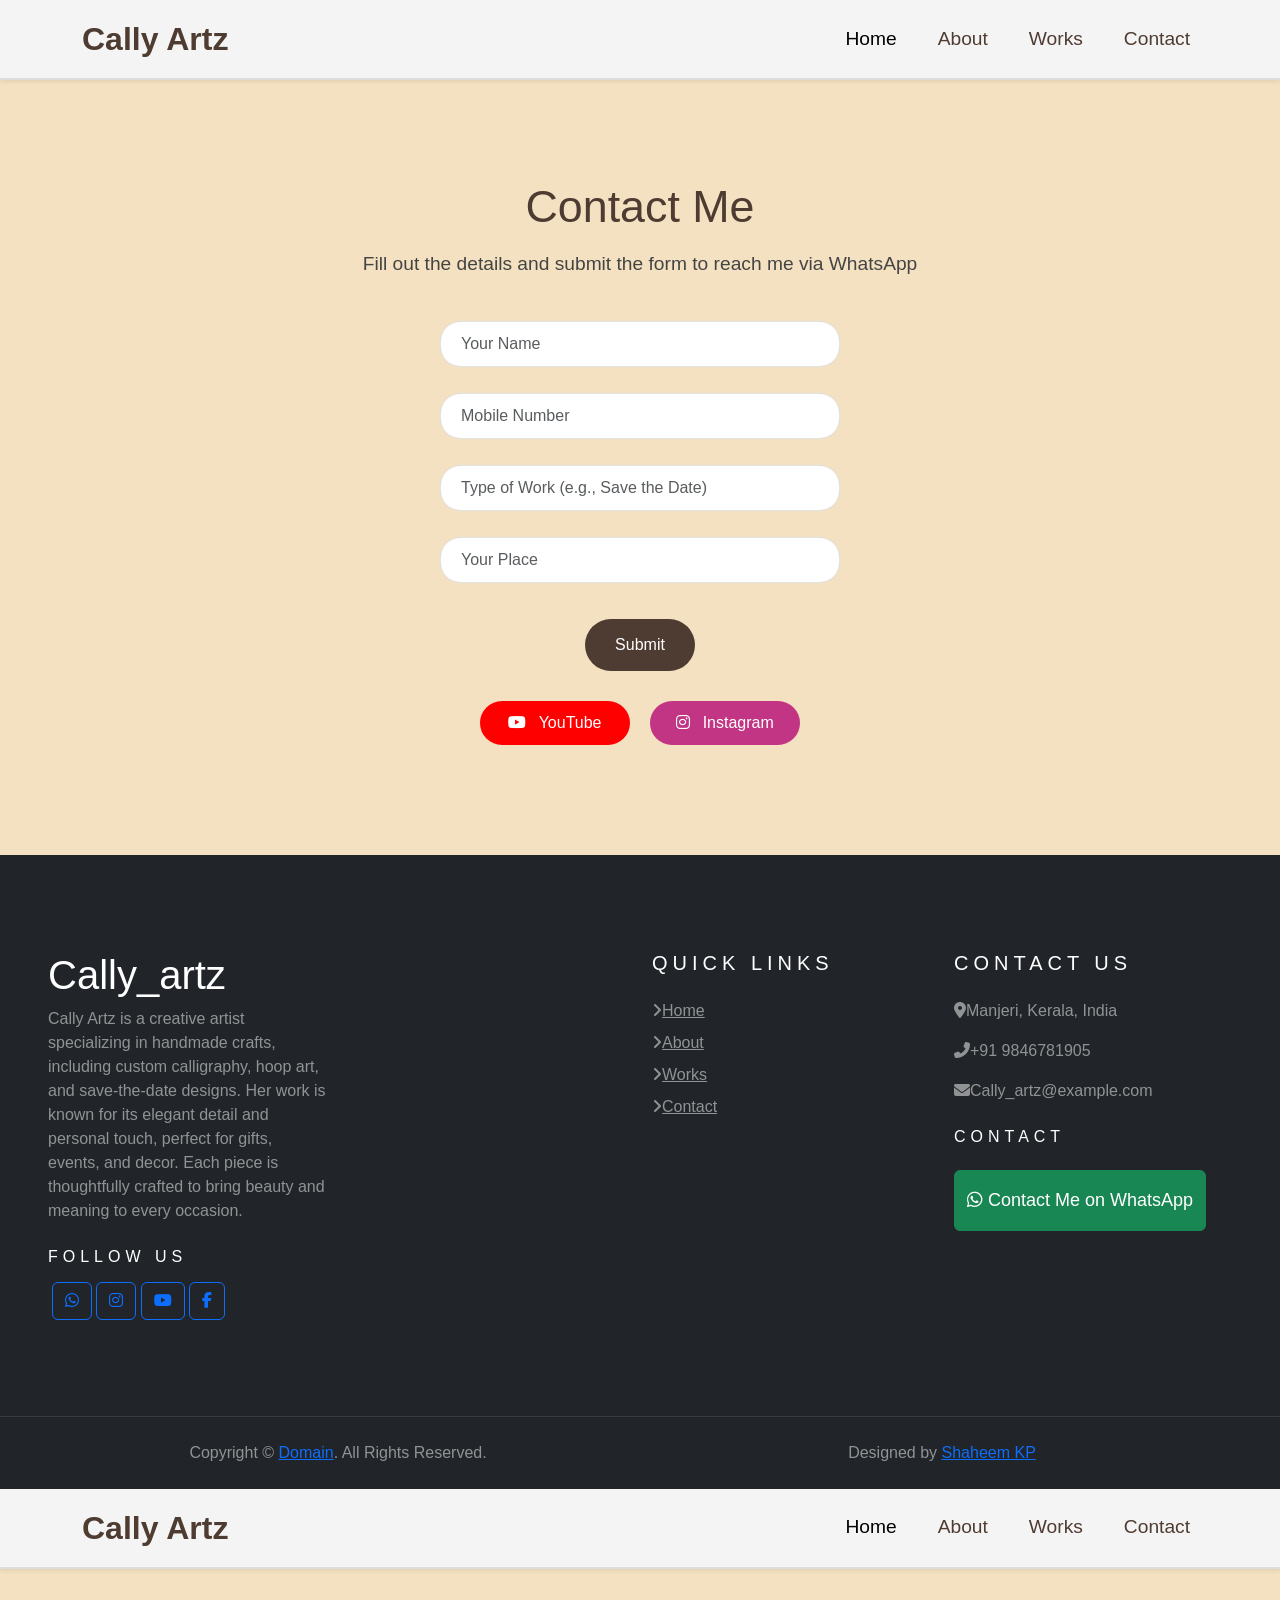
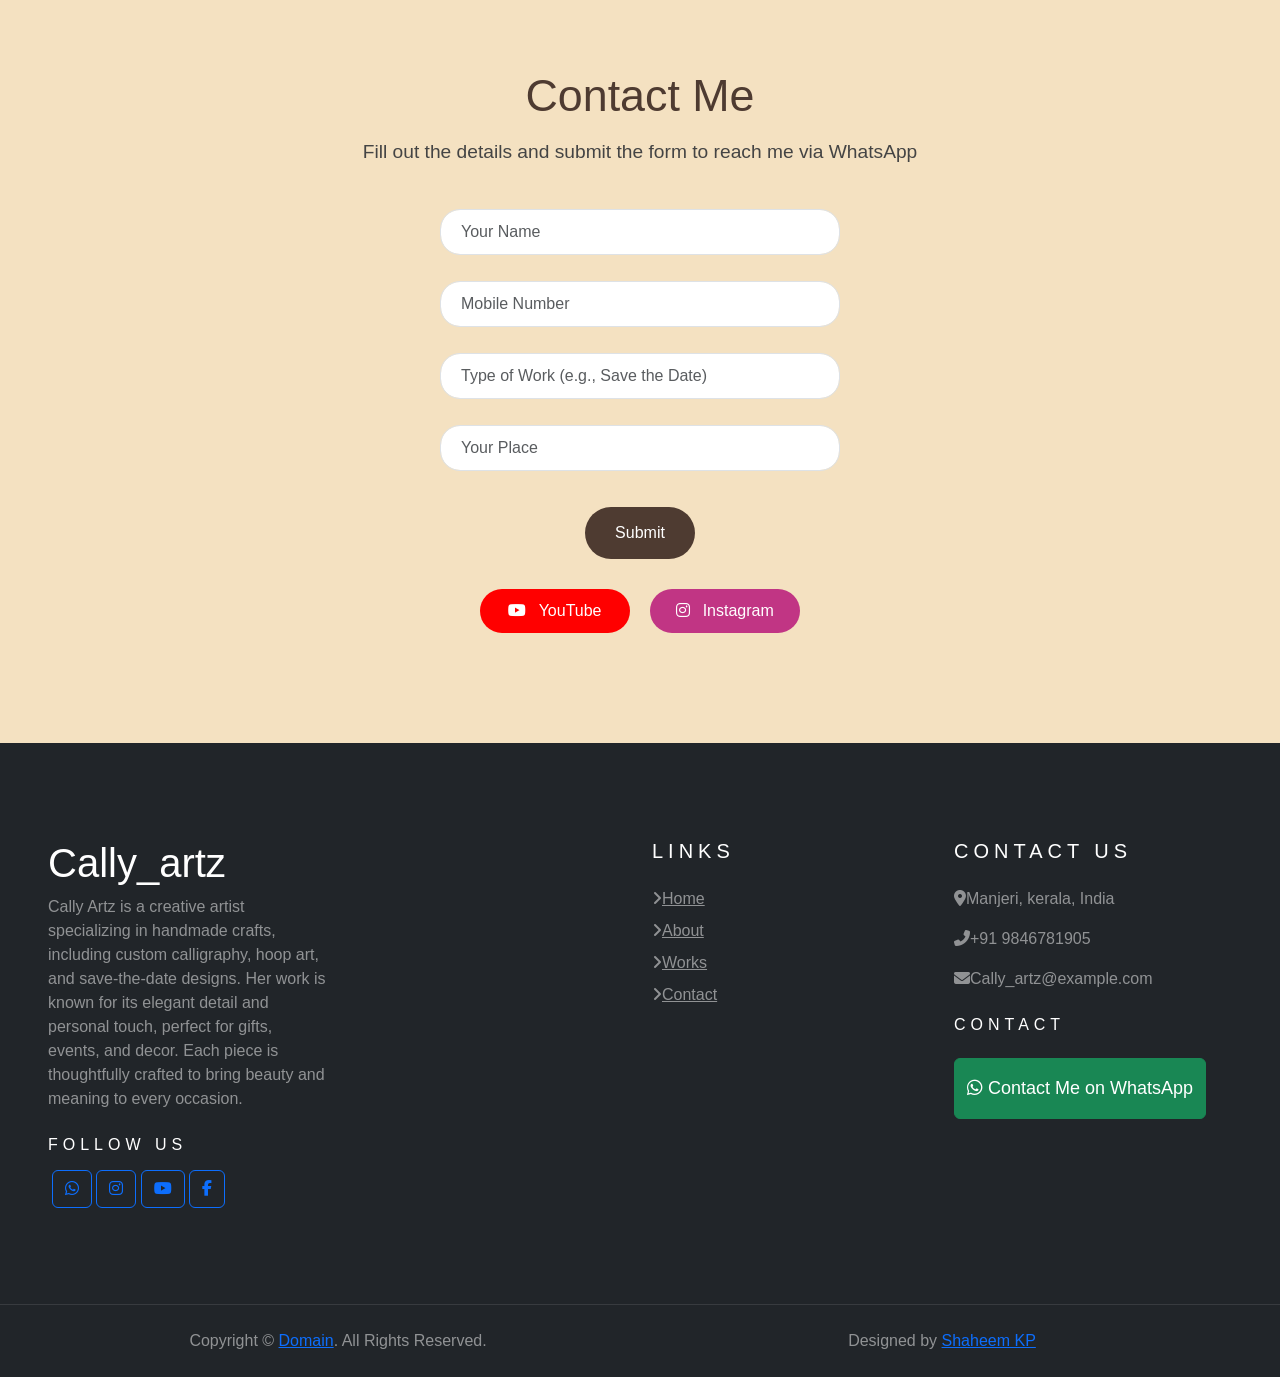
<file: contact.html>
<!DOCTYPE html>
<html lang="en">
<head>
  <meta charset="UTF-8" />
  <meta name="viewport" content="width=device-width, initial-scale=1.0" />
  <title>Cally Artz</title>
  <link href="https://cdn.jsdelivr.net/npm/bootstrap@5.3.2/dist/css/bootstrap.min.css" rel="stylesheet">
  <link href="https://cdnjs.cloudflare.com/ajax/libs/font-awesome/6.0.0-beta3/css/all.min.css" rel="stylesheet">
  <link rel="stylesheet" href="https://cdnjs.cloudflare.com/ajax/libs/font-awesome/6.5.0/css/all.min.css">
  <link rel="stylesheet" href="style.css"> <!-- Linked external CSS -->
</head>
<body>
  <nav class="navbar navbar-expand-lg sticky-top shadow-sm">
    <div class="container">
      <a class="navbar-brand" href="#">Cally Artz</a>
      <button class="navbar-toggler" type="button" data-bs-toggle="collapse" data-bs-target="#navbarNav">
        <span class="navbar-toggler-icon"></span>
      </button>
      <div class="collapse navbar-collapse justify-content-end" id="navbarNav">
        <ul class="navbar-nav">
          <li class="nav-item"><a class="nav-link active" href="index.html">Home</a></li>
          <li class="nav-item"><a class="nav-link" href="about.html">About</a></li>
          <li class="nav-item"><a class="nav-link" href="work.html">Works</a></li>
          <li class="nav-item"><a class="nav-link" href="contact.html">Contact</a></li>
        </ul>
      </div>
    </div>
  </nav>

  <section class="contact-section" id="contact">
    <div class="container">
      <h2>Contact Me</h2>
      <p>Fill out the details and submit the form to reach me via WhatsApp</p>
      <form id="contactForm" class="d-flex flex-column align-items-center">
        <input type="text" id="userName" class="form-control mb-3" placeholder="Your Name" required />
        <input type="text" id="userMobile" class="form-control mb-3" placeholder="Mobile Number" required />
        <input type="text" id="userWork" class="form-control mb-3" placeholder="Type of Work (e.g., Save the Date)" required />
        <input type="text" id="userPlace" class="form-control mb-3" placeholder="Your Place" required />
        <button type="submit" id="submitBtn" class="contact-btn">Submit</button>
      </form>
      
      

      <div class="social-btns">
        <a href="https://youtube.com/@cally_artz?si=-zB167fAe3PJvx05" target="_blank" class="social-btn youtube">
          <i class="fab fa-youtube"></i> YouTube
        </a>
        <a href="https://www.instagram.com/cally_artz?igsh=cHZkMnBkOG1ucDJj" target="_blank" class="social-btn instagram">
          <i class="fab fa-instagram"></i> Instagram
        </a>
      </div>
    </div>
  </section>
    <!-- Footer Start -->
<div class="container-fluid bg-dark text-white-50 py-5 px-sm-3 px-lg-5" style="margin-top: 0px;">
    <div class="row pt-5">
        <div class="col-lg-3 col-md-6 mb-5">
            <a href="" class="navbar-brand">
                <h1 class="text-white">Cally_artz</h1>
            </a>
            <p>Cally Artz is a creative artist specializing in handmade crafts, including custom calligraphy, hoop art, and save-the-date designs. Her work is known for its elegant detail and personal touch, perfect for gifts, events, and decor. Each piece is thoughtfully crafted to bring beauty and meaning to every occasion.</p>
            <h6 class="text-white text-uppercase mt-4 mb-3" style="letter-spacing: 5px;">Follow Us</h6>
            <div class="d-flex justify-content-start">
                <a class="btn btn-outline-primary btn-square mr-2" href="https://wa.me/919846781905" target="_blank">
                    <i class="fab fa-whatsapp"></i>
                </a>
                <a class="btn btn-outline-primary btn-square mr-2" href="https://www.instagram.com/cally_artz" target="_blank">
                    <i class="fab fa-instagram"></i>
                </a>
                <a class="btn btn-outline-primary btn-square mr-2" href="https://youtube.com/@cally_artz" target="_blank">
                    <i class="fab fa-youtube"></i>
                </a>
                <a class="btn btn-outline-primary btn-square" href="https://www.facebook.com/" target="_blank">
                    <i class="fab fa-facebook-f"></i>
                </a>
            </div>                  
        </div>
        <div class="col-lg-3 col-md-6 mb-5">
            <!-- This section is intentionally left empty for now or could be used for additional content -->
        </div>
        <div class="col-lg-3 col-md-6 mb-5">
            <h5 class="text-white text-uppercase mb-4" style="letter-spacing: 5px;">Quick Links</h5>
            <div class="d-flex flex-column justify-content-start">
                <a class="text-white-50 mb-2" href="index.html"><i class="fa fa-angle-right mr-2"></i>Home</a>
                <a class="text-white-50 mb-2" href="about.html"><i class="fa fa-angle-right mr-2"></i>About</a>
                <a class="text-white-50 mb-2" href="work.html"><i class="fa fa-angle-right mr-2"></i>Works</a>
                <a class="text-white-50 mb-2" href="contact.html"><i class="fa fa-angle-right mr-2"></i>Contact</a>
            </div>
        </div>
        <div class="col-lg-3 col-md-6 mb-5">
            <h5 class="text-white text-uppercase mb-4" style="letter-spacing: 5px;">Contact Us</h5>
            <p><i class="fa fa-map-marker-alt mr-2"></i>Manjeri, Kerala, India</p>
            <p><i class="fa fa-phone-alt mr-2"></i>+91 9846781905</p>
            <p><i class="fa fa-envelope mr-2"></i>Cally_artz@example.com</p>
            <h6 class="text-white text-uppercase mt-4 mb-3" style="letter-spacing: 5px;">Contact</h6>
            <div class="mt-4">
                <a href="https://wa.me/919846781905" target="_blank" class="btn btn-success btn-block py-3" style="font-size: 18px;">
                    <i class="fab fa-whatsapp mr-2"></i> Contact Me on WhatsApp
                </a>
            </div>                
        </div>
    </div>
</div>
<div class="container-fluid bg-dark text-white border-top py-4 px-sm-3 px-md-5" style="border-color: rgba(256, 256, 256, .1) !important;">
    <div class="row">
        <div class="col-lg-6 text-center text-md-left mb-3 mb-md-0">
            <p class="m-0 text-white-50">Copyright &copy; <a href="#">Domain</a>. All Rights Reserved.</p>
        </div>
        <div class="col-lg-6 text-center text-md-right">
            <p class="m-0 text-white-50">Designed by <a href="https://www.instagram.com/_shyymmz_/">Shaheem KP</a></p>
        </div>
    </div>
</div>
<!-- Footer End -->

  <script>
    document.getElementById("contactForm").addEventListener("submit", function (e) {
      e.preventDefault();

      const name = document.getElementById("userName").value.trim();
      const mobile = document.getElementById("userMobile").value.trim();
      const work = document.getElementById("userWork").value.trim();
      const place = document.getElementById("userPlace").value.trim();

      if (!name || !mobile || !work || !place) {
        alert("Please fill out all fields before submitting.");
        return;
      }

      const message = `Hi, I'm ${name}.\nMobile: ${mobile}\nWork: ${work}\nPlace: ${place}\nI'm interested in your calligraphy services.`;
      const url = `https://wa.me/919846781905?text=${encodeURIComponent(message)}`;
      window.open(url, '_blank');
    });
  </script>

  <script src="https://cdn.jsdelivr.net/npm/bootstrap@5.3.2/dist/js/bootstrap.bundle.min.js"></script>
</body>
</html>
<!DOCTYPE html>
<html lang="en">
<head>
  <meta charset="UTF-8" />
  <meta name="viewport" content="width=device-width, initial-scale=1.0" />
  <title>Cally Artz</title>
  <link href="https://cdn.jsdelivr.net/npm/bootstrap@5.3.2/dist/css/bootstrap.min.css" rel="stylesheet">
  <link href="https://cdnjs.cloudflare.com/ajax/libs/font-awesome/6.0.0-beta3/css/all.min.css" rel="stylesheet">
  <link rel="stylesheet" href="https://cdnjs.cloudflare.com/ajax/libs/font-awesome/6.5.0/css/all.min.css">
  <link rel="stylesheet" href="style.css"> <!-- Linked external CSS -->
</head>
<body>
  <nav class="navbar navbar-expand-lg sticky-top shadow-sm">
    <div class="container">
      <a class="navbar-brand" href="#">Cally Artz</a>
      <button class="navbar-toggler" type="button" data-bs-toggle="collapse" data-bs-target="#navbarNav">
        <span class="navbar-toggler-icon"></span>
      </button>
      <div class="collapse navbar-collapse justify-content-end" id="navbarNav">
        <ul class="navbar-nav">
          <li class="nav-item"><a class="nav-link active" href="index.html">Home</a></li>
          <li class="nav-item"><a class="nav-link" href="about.html">About</a></li>
          <li class="nav-item"><a class="nav-link" href="work.html">Works</a></li>
          <li class="nav-item"><a class="nav-link" href="contact.html">Contact</a></li>
        </ul>
      </div>
    </div>
  </nav>

  <section class="contact-section" id="contact">
    <div class="container">
      <h2>Contact Me</h2>
      <p>Fill out the details and submit the form to reach me via WhatsApp</p>
      <form id="contactForm" class="d-flex flex-column align-items-center">
        <input type="text" id="userName" class="form-control mb-3" placeholder="Your Name" required />
        <input type="text" id="userMobile" class="form-control mb-3" placeholder="Mobile Number" required />
        <input type="text" id="userWork" class="form-control mb-3" placeholder="Type of Work (e.g., Save the Date)" required />
        <input type="text" id="userPlace" class="form-control mb-3" placeholder="Your Place" required />
        <button type="submit" id="submitBtn" class="contact-btn">Submit</button>
      </form>
      
      

      <div class="social-btns">
        <a href="https://youtube.com/@cally_artz?si=-zB167fAe3PJvx05" target="_blank" class="social-btn youtube">
          <i class="fab fa-youtube"></i> YouTube
        </a>
        <a href="https://www.instagram.com/cally_artz?igsh=cHZkMnBkOG1ucDJj" target="_blank" class="social-btn instagram">
          <i class="fab fa-instagram"></i> Instagram
        </a>
      </div>
    </div>
  </section>
    <!-- Footer Start -->
    <div class="container-fluid bg-dark text-white-50 py-5 px-sm-3 px-lg-5" style="margin-top: 0px;">
        <div class="row pt-5">
            <div class="col-lg-3 col-md-6 mb-5">
                <a href="" class="navbar-brand">
                    <h1 class="text-white">Cally_artz</h1>
                </a>
                <p>Cally Artz is a creative artist specializing in handmade crafts, including custom calligraphy, hoop art, and save-the-date designs. Her work is known for its elegant detail and personal touch, perfect for gifts, events, and decor. Each piece is thoughtfully crafted to bring beauty and meaning to every occasion.</p>
                <h6 class="text-white text-uppercase mt-4 mb-3" style="letter-spacing: 5px;">Follow Us</h6>
                <div class="d-flex justify-content-start">
    <a class="btn btn-outline-primary btn-square mr-2" href="https://wa.me/919846781905" target="_blank">
        <i class="fab fa-whatsapp"></i>
    </a>
    <a class="btn btn-outline-primary btn-square mr-2" href="https://www.instagram.com/cally_artz?igsh=cHZkMnBkOG1ucDJj" target="_blank">
        <i class="fab fa-instagram"></i>
    </a>
    <a class="btn btn-outline-primary btn-square mr-2" href="https://youtube.com/@cally_artz?si=-zB167fAe3PJvx05" target="_blank">
        <i class="fab fa-youtube"></i>
    </a>
    <a class="btn btn-outline-primary btn-square" href="https://www.facebook.com/" target="_blank">
        <i class="fab fa-facebook-f"></i>
    </a>  
    <style>
      .btn-outline-primary{
        margin-left: 0.5ex;
      }
    </style>                  
</div>

            </div>
            <div class="col-lg-3 col-md-6 mb-5">
                
            </div>
            <div class="col-lg-3 col-md-6 mb-5">
                <h5 class="text-white text-uppercase mb-4" style="letter-spacing: 5px;">Links</h5>
                <div class="d-flex flex-column justify-content-start">
                    <a class="text-white-50 mb-2" href="index.html"><i class="fa fa-angle-right mr-2"></i>Home</a>
                    <a class="text-white-50 mb-2" href="about.html"><i class="fa fa-angle-right mr-2"></i>About</a>
                    <a class="text-white-50 mb-2" href="work.html"><i class="fa fa-angle-right mr-2"></i>Works</a>
                    <a class="text-white-50 mb-2" href="contact.html"><i class="fa fa-angle-right mr-2"></i>Contact</a>
                </div>
            </div>
            <div class="col-lg-3 col-md-6 mb-5">
                <h5 class="text-white text-uppercase mb-4" style="letter-spacing: 5px;">Contact Us</h5>
                <p><i class="fa fa-map-marker-alt mr-2"></i>Manjeri, kerala, India</p>
                <p><i class="fa fa-phone-alt mr-2"></i>+91 9846781905</p>
                <p><i class="fa fa-envelope mr-2"></i>Cally_artz@example.com</p>
                <h6 class="text-white text-uppercase mt-4 mb-3" style="letter-spacing: 5px;">Contact </h6>
                <div class="mt-4">
                    <a href="https://wa.me/919846781905" target="_blank" class="btn btn-success btn-block py-3" style="font-size: 18px;">
                        <i class="fab fa-whatsapp mr-2"></i> Contact Me on WhatsApp
                    </a>
                </div>                
            </div>
        </div>
    </div>
    <div class="container-fluid bg-dark text-white border-top py-4 px-sm-3 px-md-5" style="border-color: rgba(256, 256, 256, .1) !important;">
        <div class="row">
            <div class="col-lg-6 text-center text-md-left mb-3 mb-md-0">
                <p class="m-0 text-white-50">Copyright &copy; <a href="#">Domain</a>. All Rights Reserved.</a>
                </p>
            </div>
            <div class="col-lg-6 text-center text-md-right">
                <p class="m-0 text-white-50">Designed by <a href="https://www.instagram.com/_shyymmz_/">Shaheem KP</a>
                </p>
            </div>
        </div>
    </div>
    <!-- Footer End -->
  <script>
    document.getElementById("contactForm").addEventListener("submit", function (e) {
      e.preventDefault();

      const name = document.getElementById("userName").value.trim();
      const mobile = document.getElementById("userMobile").value.trim();
      const work = document.getElementById("userWork").value.trim();
      const place = document.getElementById("userPlace").value.trim();

      if (!name || !mobile || !work || !place) {
        alert("Please fill out all fields before submitting.");
        return;
      }

      const message = `Hi, I'm ${name}.\nMobile: ${mobile}\nWork: ${work}\nPlace: ${place}\nI'm interested in your calligraphy services.`;
      const url = `https://wa.me/919846781905?text=${encodeURIComponent(message)}`;
      window.open(url, '_blank');
    });
  </script>

  <script src="https://cdn.jsdelivr.net/npm/bootstrap@5.3.2/dist/js/bootstrap.bundle.min.js"></script>
</body>
</html>
</file>
<file: style.css>
body {
    background: linear-gradient(to bottom, #f3f4f6, #e7e9ec);
    font-family: 'Arial', sans-serif;  /* Changed to Arial */
    scroll-behavior: smooth;
  }
  
  /* Navbar styling */
.navbar {
  padding: 10px 0; /* Increase padding to make the navbar taller */
  font-size: 1.1rem; /* Increase font size for navbar items */
  background-color: #f4f4f4; /* Light gray background color */
  border-bottom: 2px solid #ddd; /* Optional: add a border at the bottom */
}

.navbar-brand {
  font-size: 2rem; /* Increase font size for brand */
  font-weight: bold; /* Make the brand name bold */
  color: #4e3b31; /* Dark brown color for the brand text */
}

.navbar-nav .nav-link {
  font-size: 1.2rem; /* Increase font size for nav items */
  padding: 12px 18px; /* Increase padding around nav links */
  color: #4e3b31; /* Dark brown color for nav items */
}

.navbar-nav .nav-link:hover {
  background-color: #e1e1e1; /* Light gray background on hover */
  color: #333; /* Darker color for text on hover */
}

.navbar-toggler {
  font-size: 1.5rem; /* Increase the size of the toggler icon */
  color: #4e3b31; /* Dark brown color for toggler icon */
}

/* Make navbar items more spaced out */
.navbar-nav {
  gap: 25px; /* Increase the space between navbar items */
}

/* Make the navbar sticky and shadowed */
.navbar.sticky-top {
  box-shadow: 0 4px 6px rgba(0, 0, 0, 0.1);
}

  
  /* Home Section */
  .home-section {
    padding: 150px 20px;  /* Increased padding for more space */
    text-align: center;
    position: relative;
    background-image: url('https://i.postimg.cc/g2Lb8dvY/calligraphy-2935024-1280.jpg');
    background-size: 100% 200%;  /* Ensures the background image stretches fully in both width and height */
    background-position: center;
    background-repeat: no-repeat;
    color: #fff;
  }
  
  
  .home-section::before {
    content: '';
    position: absolute;
    top: 0; left: 0;
    width: 100%; height: 100%;
    background-color: rgba(0, 0, 0, 0.5);
    backdrop-filter: blur(2px);
    z-index: 0;
  }
  
  .home-content {
    position: relative;
    z-index: 1;
  }
  
  .home-section h1 {
    font-size: 3.5rem;
    font-weight: bold;
    color: #fff !important;
    margin-bottom: 1rem;
    letter-spacing: 1.5px;
  }
  
  .home-section p {
    font-size: 1.2rem;
    color: #fff !important;
    max-width: 700px;
    margin: 0 auto;
    line-height: 1.8;
  }
  
  /* About Section */
  .about-section {
    padding: 80px 0;  /* Removed fixed padding to ensure full-width */
    background-color: #f4e1c1; /* Light blue */
    text-align: center;
  }
  
  .about-section h2 {
    font-size: 3rem; /* Larger heading for emphasis */
    color: #4e3b31; /* Dark brown */
    margin-bottom: 1.5rem;
  }
  
  .about-section p {
    font-size: 1.2rem;
    color: #3c2f2a; /* Dark brown */
    line-height: 1.8;
    max-width: 800px;
    margin: 0 auto 1.5rem auto;
  }
  
  .about-section img {
    max-width: 100%;
    height: auto;
    border-radius: 50%;
    box-shadow: 0 4px 10px rgba(0, 0, 0, 0.2);
    object-fit: cover;  /* Ensures the image maintains its aspect ratio */
  }
  
  /* Increase image size */
  .larger-image {
    width: 50%; /* Adjust this as needed for the desired size */
    max-width: 350px; /* Optional: to limit the max size */
  }
  
  /* Social Icons styling */
  .social-icons {
    display: flex;
    justify-content: center;
    gap: 15px;  /* Reduced gap between icons */
    margin-top: 20px;
  }
  
  .social-icon {
    font-size: 1.5rem; /* Smaller icon size */
    color: #fff;
    padding: 12px;  /* Reduced padding */
    border-radius: 50%;
    background-color: #333;
    transition: transform 0.3s ease, background-color 0.3s ease;
  }
  
  .social-icon:hover {
    transform: scale(1.1);
    background-color: #555; /* Lighter background on hover */
  }
  
  /* Individual social icon colors */
  .social-icon.whatsapp i { color: #25D366; } /* WhatsApp Green */
  .social-icon.instagram i { color: #E1306C; } /* Instagram Pink */
  .social-icon.facebook i { color: #3b5998; } /* Facebook Blue */
  .social-icon.youtube i { color: #FF0000; } /* YouTube Red */
  
  /* Responsive Styles */
  @media (max-width: 768px) {
    .about-section h2 {
      font-size: 2.5rem;
    }
  
    .about-section p {
      font-size: 1.2rem;
      color: #3c2f2a; /* Dark brown */
      line-height: 1.8;
      letter-spacing: 0.5px; /* Slight letter spacing for better readability */
      max-width: 800px;
      margin: 0 auto 1.5rem auto;
      font-family: Arial, Helvetica, sans-serif; /* Elegant serif font */
      text-align: justify; /* Align text to both left and right for neatness */
      text-shadow: 0.5px 0.5px 2px rgba(0, 0, 0, 0.1); /* Subtle text shadow for depth */
      padding: 0 20px;  /* Added padding for better spacing */
      background-color: rgba(255, 255, 255, 0.7); /* Soft background for the text */
      border-radius: 10px; /* Rounded corners for a more gentle look */
    }
    
    /* Optional: Add a soft transition effect when hovering over the text (for visual appeal) */
    .about-section p:hover {
      color: #4e3b31;  /* Slightly darker color when hovered */
      transition: color 0.3s ease;
    }
    
  
    .about-section .row {
      flex-direction: column; /* Stacks columns for smaller screens */
    }
  
    .about-section img {
      margin-bottom: 20px;
      width: 80%;  /* Adjust image size on mobile */
      max-width: 300px; /* Optional: to limit the max size */
    }
  
    .social-icons {
      gap: 10px;  /* Reduce gap between icons on small screens */
    }
  
    .social-icon {
      font-size: 1.3rem;  /* Smaller icons on mobile */
      padding: 10px; /* Reduce padding on small screens */
    }
  }
  
  
/* Work Section Styling */
.work-section {
  padding: 60px 20px;
  text-align: center;
  background-color: #f8f9fa;
}

.work-section h2 {
  color: #6b4226;
  margin-bottom: 30px;
  font-size: 2.5rem;
}

/* Work Grid Container */
.work-grid {
  display: flex;
  flex-wrap: wrap;
  justify-content: center;
  gap: 20px;
}

/* Work Box Styling */
.work-box {
  flex: 0 0 calc(33.33% - 20px); /* Default: 3 per row */
  max-width: calc(33.33% - 20px);
  border-radius: 16px;
  overflow: hidden;
  transition: transform 0.3s ease, box-shadow 0.3s ease;
  box-shadow: 0 4px 10px rgba(0, 0, 0, 0.1);
  margin-top: 30px;
  cursor: pointer;
}

/* Hover effect */
.work-box:hover {
  transform: scale(1.03);
  box-shadow: 0 8px 20px rgba(0, 0, 0, 0.2);
}

/* Image Container */
.img-container {
  position: relative;
  width: 100%;
  height: 250px;
  overflow: hidden;
  border-radius: 16px;
}

.img-container img {
  width: 100%;
  height: 100%;
  object-fit: cover;
  display: block;
  transition: transform 0.3s ease;
}

/* Hover Effect on Image */
.img-container:hover img {
  transform: scale(1.05);
}

/* Overlay Text */
.overlay-text {
  position: absolute;
  bottom: 0;
  left: 0;
  right: 0;
  background: rgba(0, 0, 0, 0.6);
  color: #fff;
  font-size: 1.2rem;
  text-align: center;
  padding: 10px;
  opacity: 0;
  transition: opacity 0.3s ease;
}

.work-box:hover .overlay-text {
  opacity: 1;
}

/* Craft Section: 2 images per row */
#craft .work-box {
  flex: 0 0 calc(50% - 20px); /* 2 per row */
  max-width: calc(50% - 20px);
}

/* Mobile Adjustments */
@media (max-width: 768px) {
  /* Adjust images to be smaller and more consistent on mobile */
  .work-box {
    flex: 0 0 calc(50% - 20px); /* 2 per row */
    max-width: calc(50% - 20px);
  }

  .img-container {
    height: 200px; /* Smaller image height for mobile */
  }

  .work-section h2 {
    font-size: 2rem;
  }

  .overlay-text {
    font-size: 1rem;
  }
}

/* Mobile Adjustments for Very Small Screens (max-width: 480px) */
@media (max-width: 480px) {
  /* For very small screens, further reduce image height */
  .work-box {
    flex: 0 0 calc(100% - 20px); /* 1 per row */
    max-width: 100%;
  }

  .img-container {
    height: 180px; /* Even smaller image height for tight spaces */
  }

  .work-section h2 {
    font-size: 1.8rem; /* Smaller font size */
  }

  .overlay-text {
    font-size: 0.9rem; /* Smaller overlay text */
  }
}

/* Slight image shrink and consistency on larger screens */
@media (min-width: 992px) {
  .work-box {
    flex: 0 0 calc(33.33% - 20px);
    max-width: calc(33.33% - 20px);
  }

  .img-container img {
    max-width: 100%;
    margin: 0 auto;
  }

  .work-section h2 {
    font-size: 2.5rem;
  }
}

/* Accessibility Focus Styles */
.work-box:focus, .img-container:focus {
  outline: 3px solid #6b4226;
}

/* Performance: Lazy load images */
.img {
  loading: lazy;
}

/* Slight margin for better spacing between rows on larger screens */
@media (min-width: 992px) {
  .work-box {
    margin-top: 30px;
  }
}

  /* Contact Section */
  .contact-section {
    padding: 100px 20px;
    background-color: #f4e1c1; /* Light peach */
    text-align: center;
  }
  
  .contact-section h2 {
    font-size: 2.8rem;
    color: #4e3b31; /* Updated color */
    margin-bottom: 1rem;
  }
  
  .contact-section p {
    font-size: 1.2rem;
    color: #444;
    margin-bottom: 2rem;
  }
  
  .form-control {
    max-width: 400px;
    margin: 10px auto;
    border-radius: 20px;
    padding: 10px 20px;
    font-size: 1rem;
  }
  
  .contact-btn {
    background-color: #4e3b31; /* Updated color */
    color: #fff;
    padding: 14px 30px;
    font-size: 1rem;
    border: none;
    border-radius: 30px;
    text-decoration: none;
    transition: background-color 0.3s ease;
    display: inline-block;
    margin-top: 20px;
  }
  
  .contact-btn:hover {
    background-color: #6f4f34; /* Slightly lighter shade */
  }
  
  .social-btns {
    margin-top: 20px;
    display: flex;
    justify-content: center;
    align-items: center;
  }
  
  .social-btn {
    color: #fff;
    padding: 10px 20px;
    font-size: 1rem;
    border: none;
    border-radius: 30px;
    text-decoration: none;
    transition: background-color 0.3s ease;
    display: inline-block;
    margin: 10px;
    width: 150px;
    text-align: center;
  }
  
  .social-btn.youtube {
    background-color: #ff0000;
  }
  
  .social-btn.instagram {
    background-color: #c13584;
  }
  
  .social-btn:hover {
    opacity: 0.85;
  }
  
  .social-btn i {
    margin-right: 8px;
  }
  
  /* Image Container */
  .image-container {
    position: relative;
    overflow: hidden;
    border-radius: 10px;
    box-shadow: 0 4px 8px rgba(0, 0, 0, 0.1);
    margin-bottom: 20px;
  }
  
  .image-container img {
    width: 100%;
    height: auto;
    transition: transform 0.5s ease;
  }
  
  .image-overlay {
    position: absolute;
    top: 0;
    left: 0;
    width: 100%;
    height: 100%;
    background-color: rgba(0, 0, 0, 0);
    display: flex;
    justify-content: center;
    align-items: center;
    opacity: 0;
    transition: background-color 0.3s ease, opacity 0.3s ease;
  }
  
  .image-overlay-text {
    color: white;
    font-size: 1.2rem;
    font-weight: bold;
    text-shadow: 2px 2px 4px rgba(0, 0, 0, 0.5);
    transform: translateY(20px);
    transition: transform 0.3s ease;
  }
  
  .image-container:hover img {
    transform: scale(1.1);
  }
  
  .image-container:hover .image-overlay {
    opacity: 1;
    background-color: rgba(0, 0, 0, 0.5);
  }
  
  .image-container:hover .image-overlay-text {
    transform: translateY(0);
  }
  
  /* Responsive */
  @media (max-width: 768px) {
    .home-section h1 {
      font-size: 2.5rem;
    }
  
    .home-section p {
      font-size: 1rem;
    }
  
    .about-section h2 {
      font-size: 2.5rem;
    }
  
    .about-section p {
      font-size: 1.1rem;
    }
    
    .contact-btn, .social-btn {
      width: 100%;
      max-width: 400px;
    }
  }
  
  @media (max-width: 576px) {
    .home-section h1 {
      font-size: 2.2rem;
    }
  
    .home-section p {
      font-size: 0.9rem;
    }
  
    .home-section {
      padding: 80px 15px;
    }
  
    .about-section {
      padding: 80px 15px;
    }
  
    .contact-section {
      padding: 80px 15px;
    }
  
    .contact-btn {
      padding: 12px 25px;
    }
  }
  /* Scroll to Top Button Styles */
#scrollTopBtn {
  position: fixed;
  bottom: 30px;
  right: 30px;
  z-index: 99;
  border: none;
  outline: none;
  background-color: #6b4226;
  color: white;
  cursor: pointer;
  padding: 12px 16px;
  border-radius: 50%;
  font-size: 18px;
  display: none;
  transition: background-color 0.3s ease, transform 0.3s ease;
}

#scrollTopBtn:hover {
  background-color: #8b5e3c;
  transform: scale(1.1);
}
</file>
